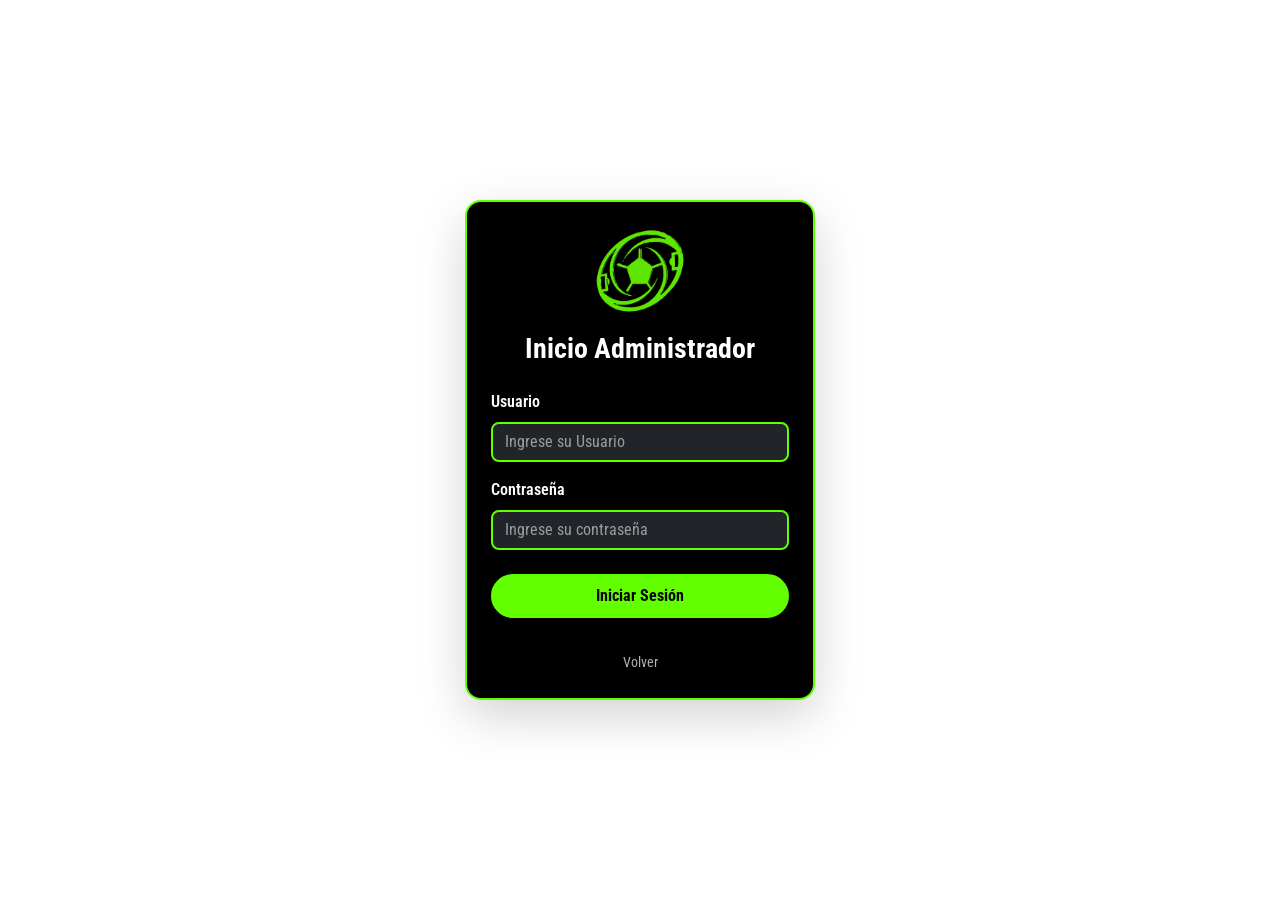
<file: html/inicioadmi.html>
<!DOCTYPE html>
<html lang="es">
<head>
    <meta charset="UTF-8">
    <meta name="viewport" content="width=device-width, initial-scale=1.0">
    <title>Inicio Administrador - CanchaFácil</title>
    
    <link href="https://cdn.jsdelivr.net/npm/bootstrap@5.3.2/dist/css/bootstrap.min.css" rel="stylesheet">
    <link rel="stylesheet" type="text/css" href="../css/inicioadmi.css">
</head>
<body class="d-flex align-items-center justify-content-center min-vh-100">

    <div class="admin-card p-4 text-center shadow-lg bg-black">
        
        <img src="../img/logo-green.png" alt="Logo Cancha-Facil" class="mb-3 img-fluid" width="90" height="90">
        
        <h1 class="h3 mb-4 fw-bold text-white">Inicio Administrador</h1> 
        
        <!-- Alerta de mensaje (oculta por defecto) -->
        <div id="loginAlert" class="alert d-none mb-3 py-2 text-start" role="alert"></div>

        <form id="adminForm" novalidate>
            <div class="mb-3 text-start">
                <label class="form-label text-white fw-semibold">Usuario</label>
                <input 
                    type="text" 
                    id="adminName"
                    class="form-control custom-input bg-dark" 
                    placeholder="Ingrese su Usuario"
                    autocomplete="username"
                >
            </div>
            
            <div class="mb-4 text-start">
                <label class="form-label text-white fw-semibold">Contraseña</label>
                <input 
                    type="password" 
                    id="adminPassword"
                    class="form-control custom-input bg-dark" 
                    placeholder="Ingrese su contraseña"
                    autocomplete="current-password"
                >
            </div>
            
            <button type="submit" class="btn btn-custom w-100 rounded-pill fw-bold mb-3 py-2">
                Iniciar Sesión
            </button>
        </form>
        
        <div class="mt-3">
            <a href="login.html" class="text-decoration-none back-link">Volver</a>
        </div>
    </div>

    <script src="https://cdn.jsdelivr.net/npm/bootstrap@5.3.2/dist/js/bootstrap.bundle.min.js"></script>

    <script>
        // ── Credenciales válidas ──────────────────────────────────────────
        const ADMIN_CREDENTIALS = {
            username: "admin",
            password: "cancha2024"
        };

        // ── Referencias al DOM ────────────────────────────────────────────
        const form       = document.getElementById("adminForm");
        const nameInput  = document.getElementById("adminName");
        const passInput  = document.getElementById("adminPassword");
        const alertBox   = document.getElementById("loginAlert");

        // ── Función para mostrar alerta ───────────────────────────────────
        function showAlert(message, type) {
            alertBox.textContent = message;
            alertBox.className = `alert alert-${type} mb-3 py-2 text-start`;
        }

        // ── Limpiar alerta al escribir ────────────────────────────────────
        [nameInput, passInput].forEach(input => {
            input.addEventListener("input", () => {
                alertBox.className = "alert d-none mb-3 py-2 text-start";
            });
        });

        // ── Lógica del formulario ─────────────────────────────────────────
        form.addEventListener("submit", function (e) {
            e.preventDefault();

            const name = nameInput.value.trim();
            const pass = passInput.value.trim();

            // Campos vacíos
            if (!name || !pass) {
                showAlert("⚠️ Por favor completa todos los campos.", "warning");
                return;
            }

            // Credenciales correctas
            if (name === ADMIN_CREDENTIALS.username && pass === ADMIN_CREDENTIALS.password) {
                showAlert("✅ Acceso concedido. Redirigiendo...", "success");
                setTimeout(() => {
                    window.location.href = "admi.html";
                }, 1500);
            } else {
                // Credenciales incorrectas
                showAlert("❌ Nombre o contraseña incorrectos. Intenta de nuevo.", "danger");
                passInput.value = "";
                passInput.focus();
            }
        });
    </script>
</body>
</html>
</file>
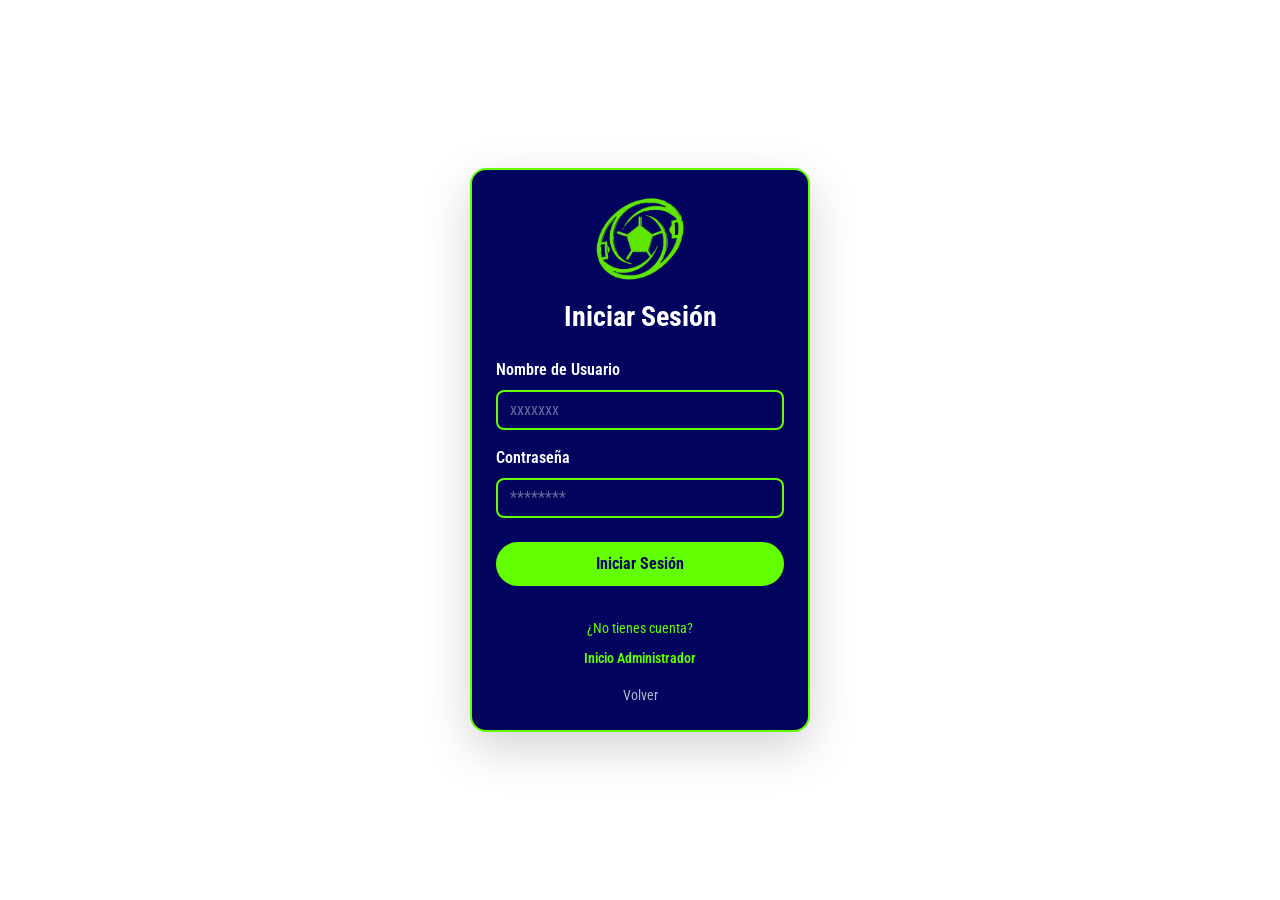
<file: html/login.html>
<!DOCTYPE html>
<html lang="es">
<head>
    <meta charset="UTF-8">
    <meta name="viewport" content="width=device-width, initial-scale=1.0">
    <title>Iniciar Sesión</title>
    
    <link href="https://cdn.jsdelivr.net/npm/bootstrap@5.3.2/dist/css/bootstrap.min.css" rel="stylesheet">
    
    <link rel="stylesheet" type="text/css" href="../css/login.css">
</head>
<body class="d-flex align-items-center justify-content-center min-vh-100">

    <div class="login-card p-4 text-center shadow-lg">
        
        <img src="../img/logo-green.png" alt="Logo Cancha-Facil" class="mb-3 img-fluid" width="90" height="90">
        
        <h1 class="h3 mb-4 fw-bold text-white">Iniciar Sesión</h1> 
        
        <form>
            <div class="mb-3 text-start">
                <label class="form-label text-white fw-semibold">Nombre de Usuario</label>
                <input type="text" class="form-control custom-input" placeholder="xxxxxxx">
            </div>
            
            <div class="mb-4 text-start">
                <label class="form-label text-white fw-semibold">Contraseña</label>
                <input type="password" class="form-control custom-input" placeholder="********">
            </div>
            
            <a href="../index.html" class="btn btn-custom w-100 rounded-pill fw-bold mb-3 py-2">Iniciar Sesión</a>
        </form>
        
        <div class="login-links d-flex flex-column gap-2 mt-3">
            <a href="../html/registro.html" class="text-decoration-none secondary-link">¿No tienes cuenta?</a>
            <a href="../html/inicioadmi.html" class="text-decoration-none secondary-link fw-semibold">Inicio Administrador</a>
            <a href="../index.html" class="text-decoration-none back-link mt-2">Volver</a>
        </div>
    </div>

    <script src="https://cdn.jsdelivr.net/npm/bootstrap@5.3.2/dist/js/bootstrap.bundle.min.js"></script>
</body>
</html>
</file>
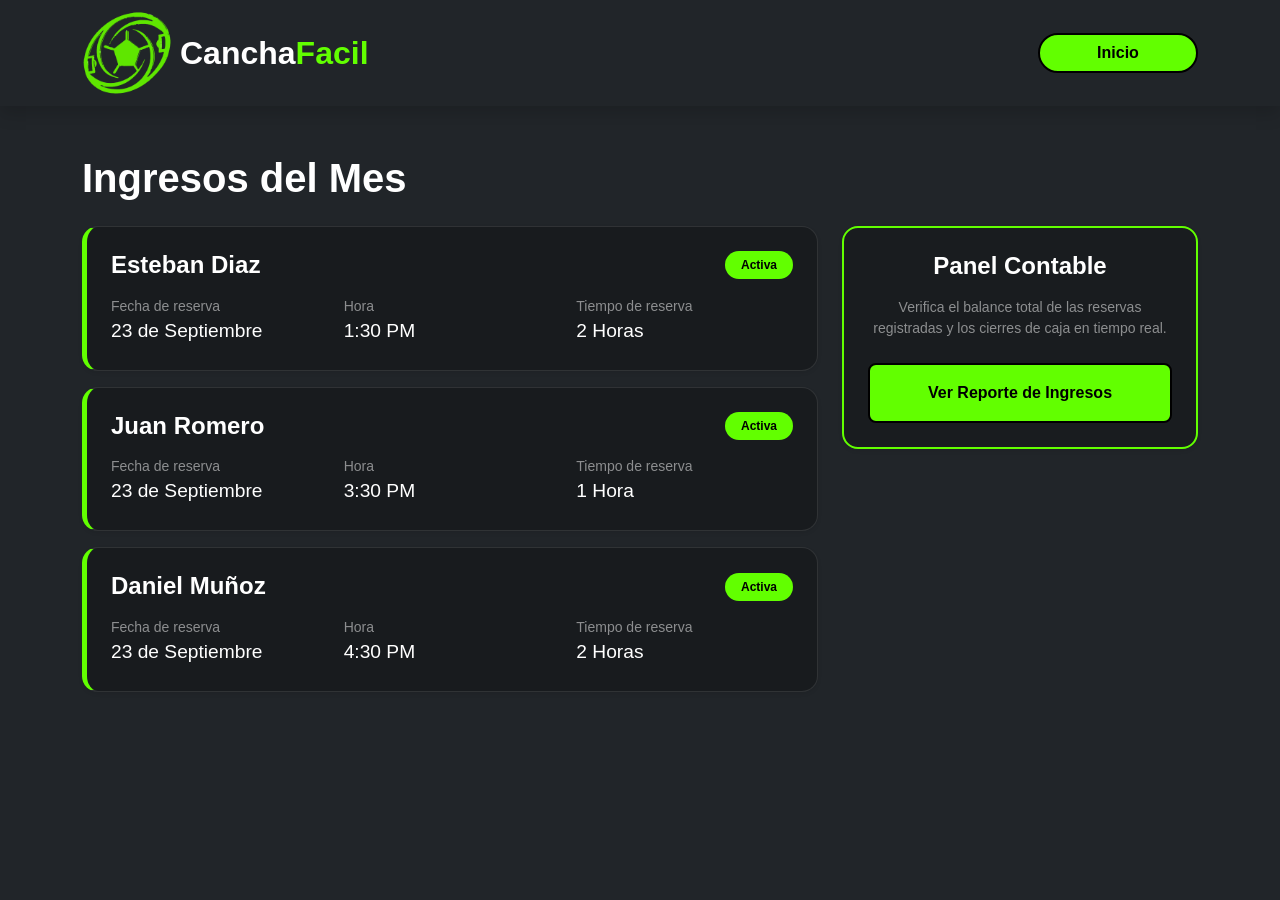
<file: html/mesadmi.html>
<!DOCTYPE html>
<html lang="es">
<head>
    <meta charset="UTF-8">
    <meta name="viewport" content="width=device-width, initial-scale=1.0">
    <title>Ingresos del Mes - CanchaFácil</title>
    
    <!-- Bootstrap 5 CSS -->
    <link href="https://cdn.jsdelivr.net/npm/bootstrap@5.3.2/dist/css/bootstrap.min.css" rel="stylesheet">
    
    <!-- Tu archivo CSS personalizado -->
    <link rel="stylesheet" href="../css/mesadmi.css">
</head>

<body class="bg-dark text-white">

    <nav class="navbar navbar-expand-lg navbar-dark shadow bg-dark">
        <div class="container">
            <img src="../img/logo-green.png" style="height: 90px;" alt="">
            <a class="navbar-brand fw-bold ms-2" href="#" style="font-size: 2rem; color: white;">
                Cancha<span style="color:  #62ff00;">Facil </span>
            </a>

            <button class="navbar-toggler" type="button" data-bs-toggle="collapse" data-bs-target="#menu">
                <span class="navbar-toggler-icon"></span>
            </button>

            <div class="collapse navbar-collapse" id="menu">
                <ul class="navbar-nav ms-auto">
                    <li class="nav-item">
                        <a href="admi.html" class="btn btn-inicio-navy rounded-pill fw-bold">Inicio</a>    
                    </li>

                </ul>
            </div>
        </div>
    </nav>

    <!-- CONTENEDOR PRINCIPAL -->
    <main class="container my-5">
        <h1 class="text-white mb-4 fw-bold text-center text-md-start">Ingresos del Mes</h1>
        
        <div class="row g-4">
            <!-- LISTA DE RESERVAS (Columna de las tarjetas) -->
            <div class="col-12 col-lg-8 d-flex flex-column gap-3">
                
                <!-- Tarjeta 1 -->
                <div class="tarjeta-reserva p-4 shadow-sm rounded-4">
                    <div class="d-flex justify-content-between align-items-center mb-3">
                        <h3 class="cliente text-white m-0 fw-bold fs-4">Esteban Diaz</h3>
                        <span class="badge text-bg-verde px-3 py-2 rounded-pill fw-bold">Activa</span>
                    </div>
                    <div class="row g-3">
                        <div class="col-12 col-sm-4">
                            <span class="text-white-50 small d-block">Fecha de reserva</span>
                            <strong class="info text-white">23 de Septiembre</strong>
                        </div>
                        <div class="col-6 col-sm-4">
                            <span class="text-white-50 small d-block">Hora</span>
                            <strong class="info text-white">1:30 PM</strong>
                        </div>
                        <div class="col-6 col-sm-4">
                            <span class="text-white-50 small d-block">Tiempo de reserva</span>
                            <strong class="info text-white">2 Horas</strong>
                        </div>
                    </div>
                </div>

                <!-- Tarjeta 2 -->
                <div class="tarjeta-reserva p-4 shadow-sm rounded-4">
                    <div class="d-flex justify-content-between align-items-center mb-3">
                        <h3 class="cliente text-white m-0 fw-bold fs-4">Juan Romero</h3>
                        <span class="badge text-bg-verde px-3 py-2 rounded-pill fw-bold">Activa</span>
                    </div>
                    <div class="row g-3">
                        <div class="col-12 col-sm-4">
                            <span class="text-white-50 small d-block">Fecha de reserva</span>
                            <strong class="info text-white">23 de Septiembre</strong>
                        </div>
                        <div class="col-6 col-sm-4">
                            <span class="text-white-50 small d-block">Hora</span>
                            <strong class="info text-white">3:30 PM</strong>
                        </div>
                        <div class="col-6 col-sm-4">
                            <span class="text-white-50 small d-block">Tiempo de reserva</span>
                            <strong class="info text-white">1 Hora</strong>
                        </div>
                    </div>
                </div>

                <!-- Tarjeta 3 -->
                <div class="tarjeta-reserva p-4 shadow-sm rounded-4">
                    <div class="d-flex justify-content-between align-items-center mb-3">
                        <h3 class="cliente text-white m-0 fw-bold fs-4">Daniel Muñoz</h3>
                        <span class="badge text-bg-verde px-3 py-2 rounded-pill fw-bold">Activa</span>
                    </div>
                    <div class="row g-3">
                        <div class="col-12 col-sm-4">
                            <span class="text-white-50 small d-block">Fecha de reserva</span>
                            <strong class="info text-white">23 de Septiembre</strong>
                        </div>
                        <div class="col-6 col-sm-4">
                            <span class="text-white-50 small d-block">Hora</span>
                            <strong class="info text-white">4:30 PM</strong>
                        </div>
                        <div class="col-6 col-sm-4">
                            <span class="text-white-50 small d-block">Tiempo de reserva</span>
                            <strong class="info text-white">2 Horas</strong>
                        </div>
                    </div>
                </div>

            </div>

            <!-- PANEL LATERAL (Columna de acciones) -->
            <div class="col-12 col-lg-4">
                <div class="panel-lateral p-4 rounded-4 shadow-sm text-center">
                    <h4 class="text-white mb-3 fw-bold">Panel Contable</h4>
                    <p class="text-white-50 small mb-4">Verifica el balance total de las reservas registradas y los cierres de caja en tiempo real.</p>
                    <a href="ingresoadmi.html" class="btn btn-panel-action w-100 py-3 rounded-3 fw-bold">
                        Ver Reporte de Ingresos
                    </a>
                </div>
            </div>
        </div>
    </main>

    <!-- Bootstrap 5 JS -->
    <script src="https://cdn.jsdelivr.net/npm/bootstrap@5.3.2/dist/js/bootstrap.bundle.min.js"></script>
</body>
</html>
</file>
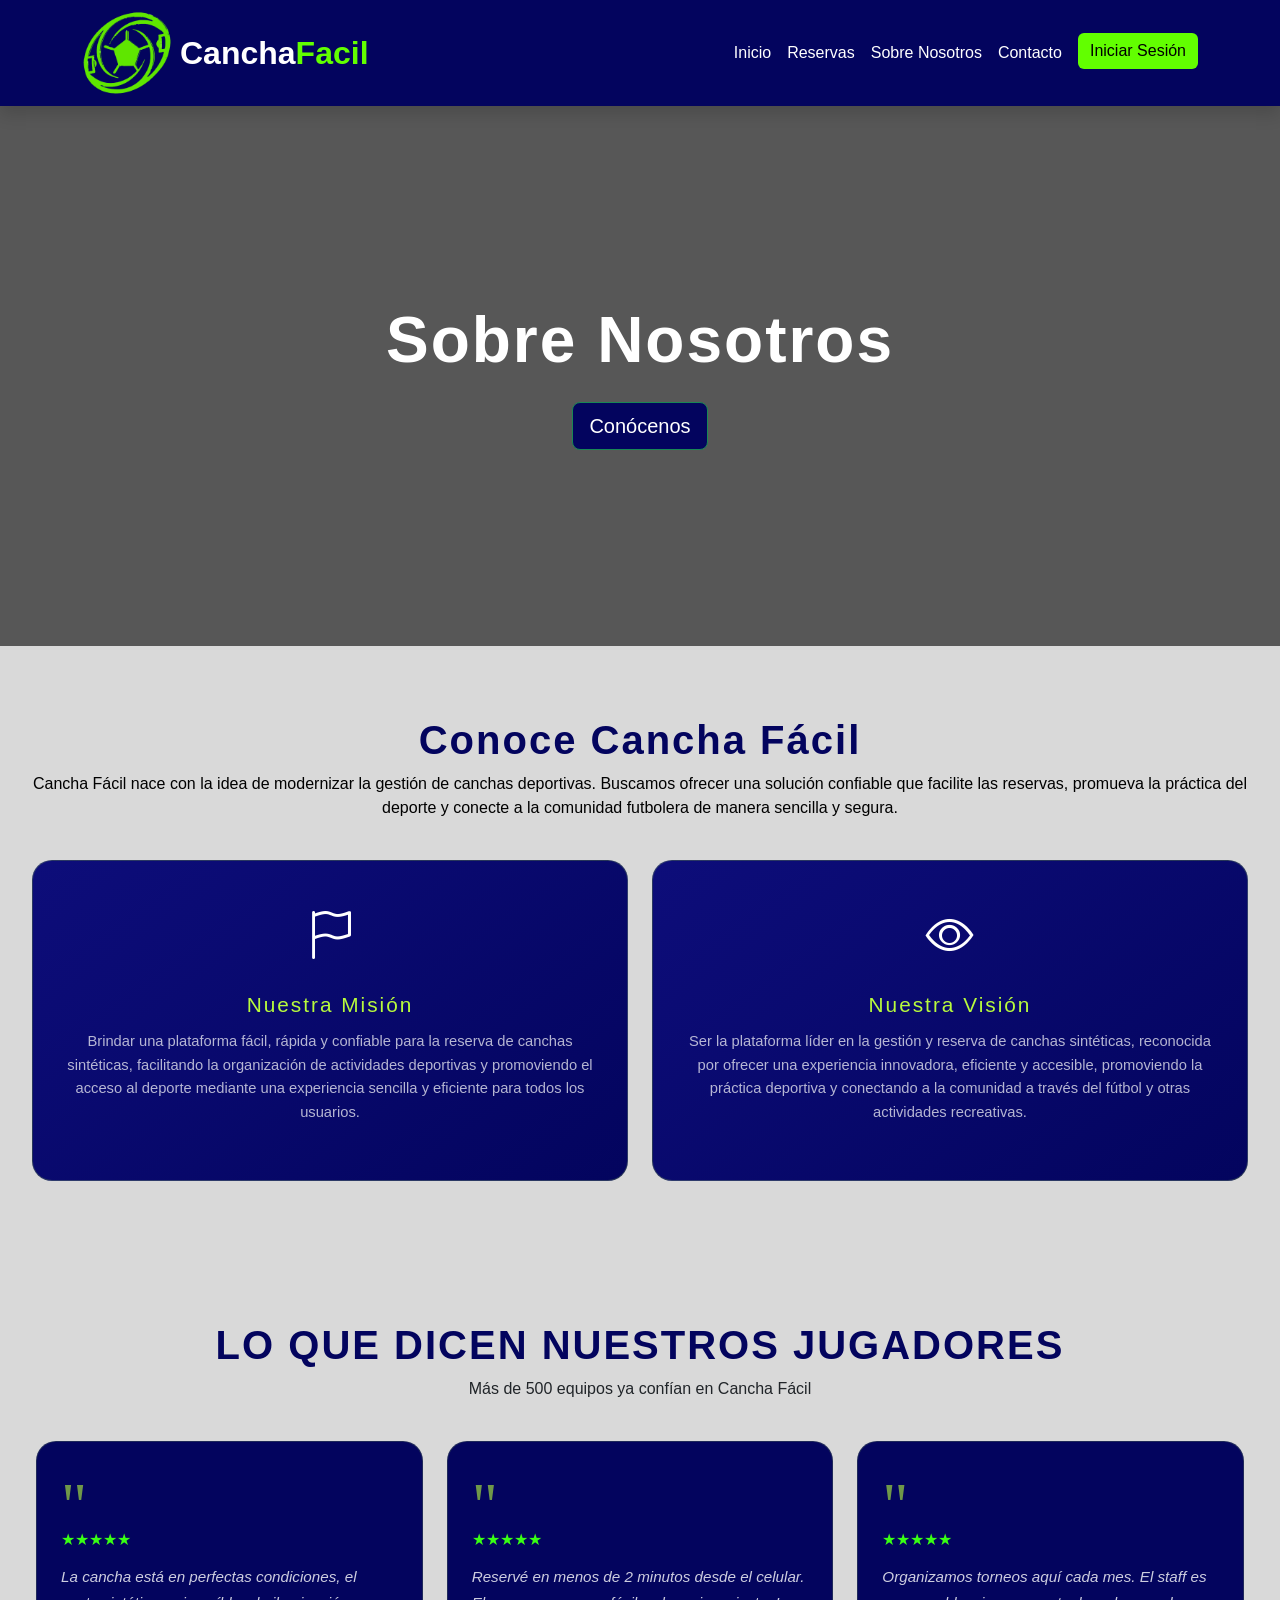
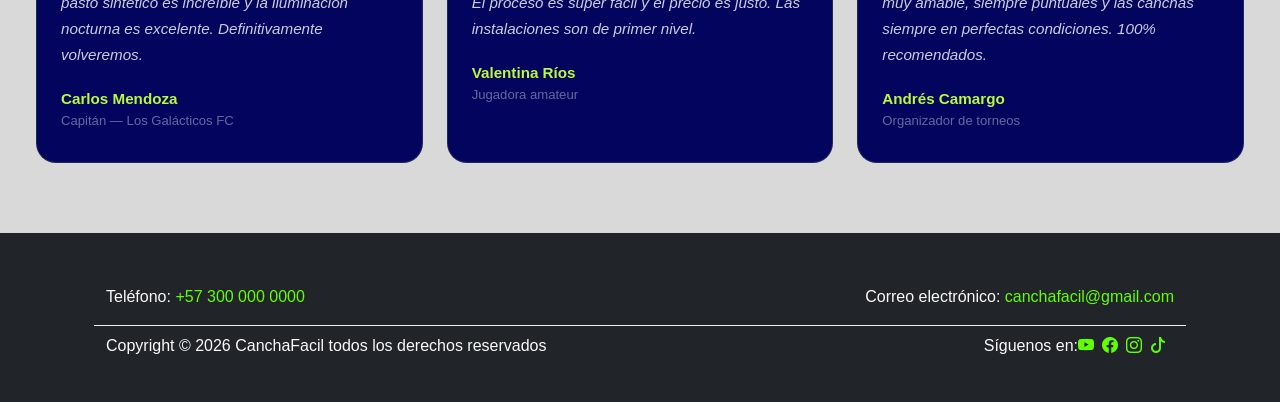
<file: html/nosotros.html>
<!DOCTYPE html>
<html lang="es">

<head>
    <meta charset="UTF-8" />
    <meta name="viewport" content="width=device-width, initial-scale=1.0" />
    <title>CanchasFácil - Sobre Nosotros</title>
    <link rel="icon" href="../img/logo-green.png">
    <link href="https://cdn.jsdelivr.net/npm/bootstrap@5.3.3/dist/css/bootstrap.min.css" rel="stylesheet">
    <link rel="stylesheet" href="../css/nosotros.css">
    <link rel="stylesheet" href="https://cdn.jsdelivr.net/npm/bootstrap-icons@1.13.1/font/bootstrap-icons.min.css">
</head>

<body>


    <!--  navbar -->
    <nav class="navbar navbar-expand-lg navbar-dark shadow" style="background-color: #03045e;">
        <div class="container">
            <img src="../img/logo-green.png" style="height: 90px;" alt="">
            <a class="navbar-brand fw-bold ms-2" href="#" style="font-size: 2rem; color: white;">
                Cancha<span style="color:  #62ff00;">Facil </span>
            </a>


            <button class="navbar-toggler" type="button" data-bs-toggle="collapse" data-bs-target="#menu">
                <span class="navbar-toggler-icon"></span>
            </button>


            <div class="collapse navbar-collapse" id="menu">
                <ul class="navbar-nav ms-auto">
                    <li class="nav-item">
                        <a class="nav-link active" href="../index.html">Inicio</a>
                    </li>


                    <li class="nav-item">
                        <a class="nav-link active" href="../html/reservas.html">Reservas</a>
                    </li>


                    <li class="nav-item">
                        <a class="nav-link active" href="../html/nosotros.html">Sobre Nosotros</a>
                    </li>


                    <li class="nav-item">
                        <a class="nav-link active" href="../html/contacto.html">Contacto</a>
                    </li>

                    <li class="nav-item">
                        <a href="../html/login.html" class="btn btn-info border-0 ms-2" style="background-color: #62ff00;"">Iniciar Sesión</a>
                    </li>
                </ul>
            </div>
        </div>
    </nav>


    <section class="hero">
        <div class="container">
            <h1>Sobre Nosotros</h1>


            <a href="#cancha" class="btn btn-success btn-lg mt-3" style="background-color: #03045e;"">
                Conócenos
            </a>
        </div>
    </section>


    <!--Seccion4-->
    <div class="container-fluid">
        <section id="cancha" class="seccion-porque">

                <h1 class="titulo-sec">Conoce Cancha Fácil</h1>
                <p class="subtitulo-seccion">Cancha Fácil nace con la idea de modernizar la gestión de canchas deportivas. Buscamos ofrecer una solución confiable que facilite las reservas, promueva la práctica del deporte y conecte a la comunidad futbolera de manera sencilla y segura.</p>

                <div class="row g-4 justify-content-center mt-2">

                    <div class="col">
                        <div class="porque-card">
                            <span class="porque-icono"><i class="bi bi-flag"></i></span>
                            <div class="porque-titulo">Nuestra Misión</div>
                            <p class="porque-texto">Brindar una plataforma fácil, rápida y confiable para la reserva de canchas sintéticas, facilitando la organización de actividades deportivas y promoviendo el acceso al deporte mediante una experiencia sencilla y eficiente para todos los usuarios.</p>
                        </div>
                    </div>


                    <div class="col">
                        <div class="porque-card">
                            <span class="porque-icono"><i class="bi bi-eye"></i></span>
                            <div class="porque-titulo">Nuestra Visión</div>
                            <p class="porque-texto">Ser la plataforma líder en la gestión y reserva de canchas sintéticas, reconocida por ofrecer una experiencia innovadora, eficiente y accesible, promoviendo la práctica deportiva y conectando a la comunidad a través del fútbol y otras actividades recreativas.</p>
                        </div>
                    </div>

                </div>

        </section>
    </div>

    

    <!--SECCIÓN — TESTIMONIOS Y RESEÑAS-->
    <section class="seccion-testimonios">


        <h1 class="titulo-seccion">LO QUE DICEN NUESTROS JUGADORES</h1>
        <p class="subtit-seccion">Más de 500 equipos ya confían en Cancha Fácil</p>


        <div class="row g-4 justify-content-center px-3 mt-2">


            <div class="col-12 col-md-6 col-lg-4">
                <div class="testimonio-card">
                    <span class="comilla">"</span>
                    <div class="estrellas">★★★★★</div>
                    <p class="testimonio-texto">La cancha está en perfectas condiciones, el pasto sintético es increíble
                        y la iluminación nocturna es excelente. Definitivamente volveremos.</p>
                    <div class="testimonio-nombre">Carlos Mendoza</div>
                    <div class="testimonio-rol">Capitán — Los Galácticos FC</div>
                </div>
            </div>


            <div class="col-12 col-md-6 col-lg-4">
                <div class="testimonio-card">
                    <span class="comilla">"</span>
                    <div class="estrellas">★★★★★</div>
                    <p class="testimonio-texto">Reservé en menos de 2 minutos desde el celular. El proceso es super
                        fácil y el precio es justo. Las instalaciones son de primer nivel.</p>
                    <div class="testimonio-nombre">Valentina Ríos</div>
                    <div class="testimonio-rol">Jugadora amateur</div>
                </div>
            </div>


            <div class="col-12 col-md-6 col-lg-4">
                <div class="testimonio-card">
                    <span class="comilla">"</span>
                    <div class="estrellas">★★★★★</div>
                    <p class="testimonio-texto">Organizamos torneos aquí cada mes. El staff es muy amable, siempre
                        puntuales y las canchas siempre en perfectas condiciones. 100% recomendados.</p>
                    <div class="testimonio-nombre">Andrés Camargo</div>
                    <div class="testimonio-rol">Organizador de torneos</div>
                </div>
            </div>

        </div>

    </section>


    <!--Footer-->
    <footer class="bg-dark text-light">
        <div class="container">
            <div class="p-4">
                <div class="row align-items-center pt-2">
                    <div class="col-12 col-md-6 text-center text-md-start mb-2 mb-md-0">
                        <p>Teléfono: <span style="color: #62ff00;">+57 300 000 0000</span></p>
                    </div>
                    <div class="col-12 col-md-6 text-end text-md-center">
                        <span class="justify-content-end d-flex">
                            <p>Correo electrónico: <span style="color: #62ff00;"> canchafacil@gmail.com</span></p>
                        </span>
                    </div>
                </div>
                <div class="row align-items-center pt-2" style="border-top: 1px solid #eee;">
                    <div class="col-12 col-md-6 text-center text-md-start mb-2 mb-md-0">
                        <p class="mb-0">Copyright © 2026 CanchaFacil todos los derechos reservados</p>
                    </div>
                    <div class="col-12 col-md-6 text-end text-md-center">
                        <span class="justify-content-end d-flex"> Síguenos en:ㅤㅤ
                            <a href="" style="color: #62ff00;"><i class="bi bi-youtube me-2"></i></a>
                            <a href="" style="color: #62ff00;"><i class="bi bi-facebook me-2"></i></a>
                            <a href="" style="color: #62ff00;"><i class="bi bi-instagram me-2"></i></a>
                            <a href="" style="color: #62ff00;"><i class="bi bi-tiktok me-2"></i></a>
                        </span>
                    </div>
                </div>
            </div>
        </div>
    </footer>

    <script src="https://cdn.jsdelivr.net/npm/bootstrap@5.3.3/dist/js/bootstrap.bundle.min.js"></script>

</body>

</html>
</file>
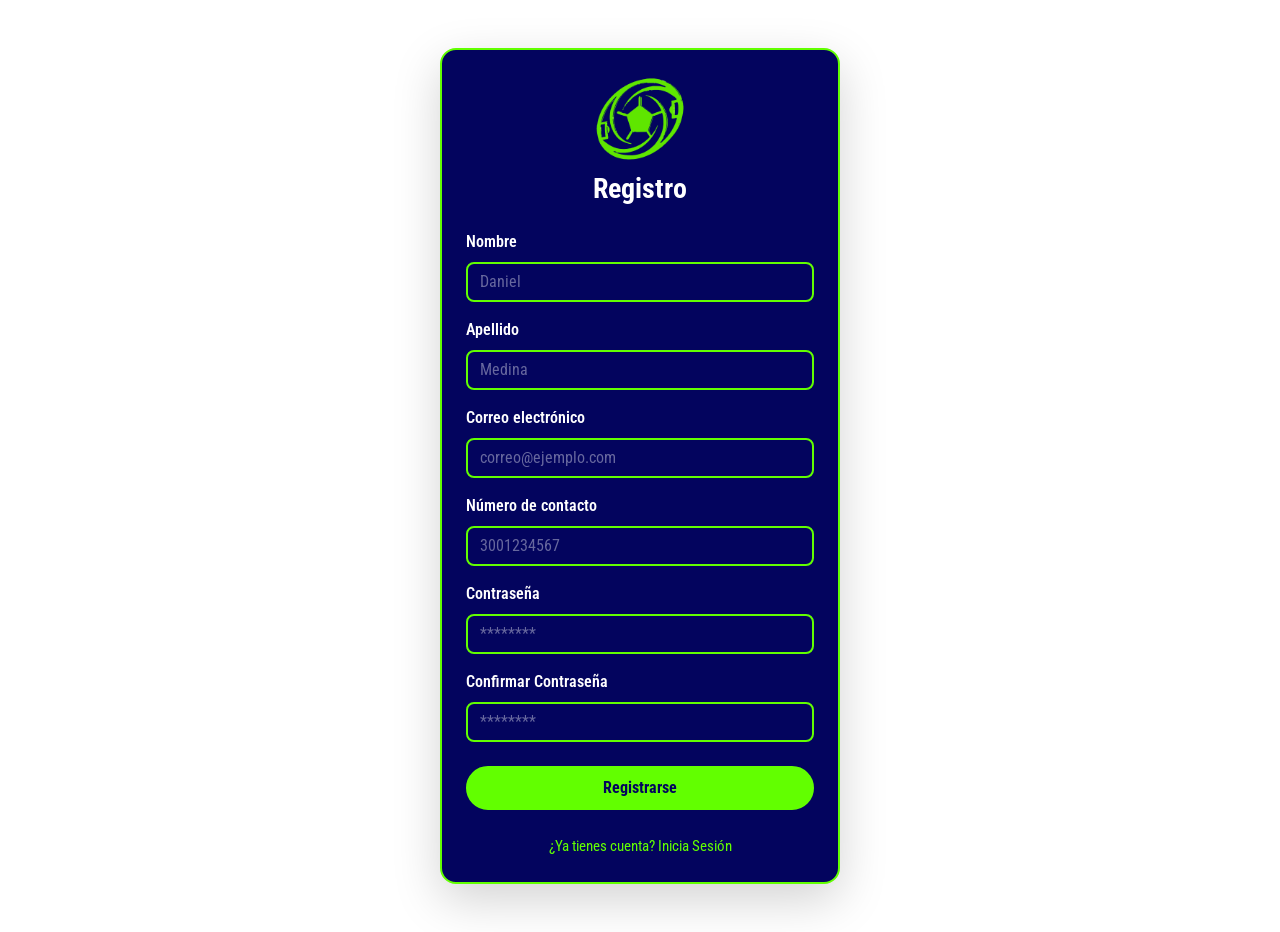
<file: html/registro.html>
<!DOCTYPE html>
<html lang="es">
<head>
    <meta charset="UTF-8">
    <meta name="viewport" content="width=device-width, initial-scale=1.0">
    <title>Registrarse - CanchaFácil</title>
    
    <link href="https://cdn.jsdelivr.net/npm/bootstrap@5.3.2/dist/css/bootstrap.min.css" rel="stylesheet">
    
    <link rel="stylesheet" type="text/css" href="../css/registro.css">
</head>
<body class="d-flex align-items-center justify-content-center min-vh-100 py-5">

    <div class="register-card p-4 text-center shadow-lg">
        
        <img src="../img/logo-green.png" alt="Logo Cancha-Facil" class="mb-2 img-fluid" width="90" height="90">
        
        <h1 class="h3 mb-4 fw-bold text-white">Registro</h1> 
        
        <form>
            <div class="mb-3 text-start">
                <label class="form-label text-white fw-semibold">Nombre</label>
                <input type="text" class="form-control custom-input" placeholder="Daniel">
            </div>

            <div class="mb-3 text-start">
                <label class="form-label text-white fw-semibold">Apellido</label>
                <input type="text" class="form-control custom-input" placeholder="Medina">
            </div>
            
            <div class="mb-3 text-start">
                <label class="form-label text-white fw-semibold">Correo electrónico</label>
                <input type="email" class="form-control custom-input" placeholder="correo@ejemplo.com">
            </div>

            <div class="mb-3 text-start">
                <label class="form-label text-white fw-semibold">Número de contacto</label>
                <input type="number" class="form-control custom-input" placeholder="3001234567">
            </div>

            <div class="mb-3 text-start">
                <label class="form-label text-white fw-semibold">Contraseña</label>
                <input type="password" class="form-control custom-input" placeholder="********">
            </div>

            <div class="mb-4 text-start">
                <label class="form-label text-white fw-semibold">Confirmar Contraseña</label>
                <input type="password" class="form-control custom-input" placeholder="********">
            </div>
            
            <a href="../index.html" class="btn btn-custom w-100 rounded-pill fw-bold mb-3 py-2">Registrarse</a>
        </form>
        
        <div class="mt-2">
            <a href="../html/login.html" class="text-decoration-none secondary-link">¿Ya tienes cuenta? Inicia Sesión</a>
        </div>
    </div>

    <script src="https://cdn.jsdelivr.net/npm/bootstrap@5.3.2/dist/js/bootstrap.bundle.min.js"></script>
</body>
</html>
</html>
</file>
<file: css/inicioadmi.css>
/* ===== IMPORTACIÓN DE FUENTE ===== */
@import url('https://fonts.googleapis.com/css2?family=Roboto+Condensed:wght@400;700&display=swap');

* {
  box-sizing: border-box;
  font-family: "Roboto Condensed", sans-serif;
}

body {
  /* Fondo unificado con los otros accesos (imagen + filtro azul corporativo) */
  background-image: linear-gradient(rgba(0, 0, 0, 0.568)), url(../img/fondo-admi.jpg);
  background-size: cover;
  background-position: center;
  background-repeat: no-repeat;
  margin: 0;
}

/* ===== TARJETA DE ACCESO ADMI ===== */
.admin-card {
  border: 2px solid #62FF00;  /* Borde exterior en Verde Intenso */
  border-radius: 16px;
  width: 100%;
  max-width: 350px; /* Tamaño ideal y responsivo */
}

/* ===== CAMPOS DE ENTRADA (INPUTS) ===== */
.custom-input {
  border: 2px solid #62FF00 !important;
  color: #ffffff !important;
  border-radius: 8px;
}

.custom-input::placeholder {
  color: rgba(255, 255, 255, 0.548);
}

/* Iluminación verde neon al hacer foco en el campo */
.custom-input:focus {
  background-color: #000000;
  border-color: #62FF00;
  box-shadow: 0 0 10px rgba(98, 255, 0, 0.6);
}

/* ===== BOTÓN PRINCIPAL (Navy sobre Verde) ===== */
.btn-custom {
  background-color: #62FF00; /* Verde Intenso */
  color: #000000;            /* Texto Azul Navy */
  border: 2px solid #62FF00;
  transition: all 0.3s ease-in-out;
}

/* Efecto Hover invertido */
.btn-custom:hover {
  background-color: #525151;
  color: #62FF00;
  border-color: #62FF00;
  box-shadow: 0 0 20px rgba(98, 255, 0, 0.5); /* Brillo neón */
  transform: translateY(-3px);
}

/* ===== ENLACE DE RETORNO ===== */
.back-link {
  color: #ffffff;
  font-size: 0.9rem;
  opacity: 0.7;
  transition: all 0.2s ease;
}

.back-link:hover {
  opacity: 1;
  color: #62FF00;
  text-shadow: 0 0 5px rgba(98, 255, 0, 0.3);
}
</file>
<file: css/login.css>
/*  IMPORTACIÓN DE FUENTE  */
@import url('https://fonts.googleapis.com/css2?family=Roboto+Condensed:wght@400;700&display=swap');

* {
  font-family: "Roboto Condensed", sans-serif;
}

body {
  background-image: linear-gradient(#03055e83), url(../img/fondo-form.jpg);
  background-size: cover;
  background-position: center;
  background-repeat: no-repeat;
  margin: 0;
}


/*  TARJETA DE LOGIN  */
.login-card {
  background-color: #03045E; /* Azul Navy oficial */
  border: 2px solid #62FF00;  /* Borde exterior en Verde Intenso */
  border-radius: 16px;
  width: 100%;
  max-width: 340px; /* Ajuste sutil de tamaño para mejor legibilidad */
}

/*  INPUTS FORMULARIO  */
.custom-input {
  background-color: #03045E !important;
  border: 2px solid #62FF00 !important;
  color: #ffffff !important;
  border-radius: 8px;
}

.custom-input::placeholder {
  color: rgba(255, 255, 255, 0.4);
}

/* Efecto de iluminación verde al hacer clic en los inputs */
.custom-input:focus {
  background-color: #03045E;
  border-color: #62FF00;
  box-shadow: 0 0 10px rgba(98, 255, 0, 0.6);
}

/*  BOTÓN PRINCIPAL (Navy sobre Verde Intenso)  */
.btn-custom {
  background-color: #62FF00; /* Verde Intenso */
  color: #03045E;            /* Texto Azul Navy */
  border: 2px solid #62FF00;
  transition: all 0.3s ease-in-out;
}

/* Hover: Se invierte el comportamiento */
.btn-custom:hover {
  background-color: #03045E;
  color: #62FF00;
  border-color: #62FF00;
  box-shadow: 0 0 15px rgba(98, 255, 0, 0.4);
}

/*  ENLACES SECUNDARIOS  */
.secondary-link {
  color: #62FF00;
  font-size: 0.9rem;
  transition: color 0.2s ease;
}

.secondary-link:hover {
  color: #ffffff;
  text-shadow: 0 0 5px rgba(98, 255, 0, 0.5);
}

.back-link {
  color: #ffffff;
  font-size: 0.85rem;
  opacity: 0.7;
  transition: all 0.2s ease;
}

.back-link:hover {
  opacity: 1;
  color: #62FF00;
}
</file>
<file: css/mesadmi.css>
/* ===== RESET & BASE ===== */
* {
  box-sizing: border-box;
  margin: 0;
  padding: 0;
}

body {
  min-height: 100vh;
  font-family: sans-serif;
}

/* ===== HEADER ===== */
.barra-verde {
  background-color: #62FF00; /* Verde Intenso Corporativo */
  height: 80px;
  border-bottom: 3px solid #000000;
}

.logo-admin {
  height: 60px;
  width: auto;
}

/* Botón de volver al inicio */
.btn-inicio-navy {
  background-color: #62FF00;
  color: #000000;            
  border: 2px solid #000000;
  font-weight: bold;
  width: 160px;
  transition: all 0.3s ease-in-out;
}

.btn-inicio-navy:hover {
  background-color: #525151;
  color: #62FF00;
  border-color: #62FF00;
  box-shadow: 0 0 20px rgba(98, 255, 0, 0.5); /* Brillo neón */
  transform: translateY(-3px);
}

/* ===== TARJETAS DE RESERVAS ===== */
.tarjeta-reserva {
  /* Fondo oscuro semitransparente para que el fondo general siga viéndose azul */
  background-color: rgba(0, 0, 0, 0.25); 
  border: 1px solid rgba(255, 255, 255, 0.1);
  border-left: 5px solid #62FF00; /* Línea de acento verde brillante */
  transition: transform 0.2s ease, box-shadow 0.2s ease;
}

.tarjeta-reserva:hover {
  transform: translateY(-2px);
  box-shadow: 0 6px 15px rgba(98, 255, 0, 0.2) !important;
}

.text-bg-verde {
  background-color: #62FF00 !important;
  color: #000000 !important;
}

.info {
  font-size: 1.2rem;
  font-weight: 500;
}

/* ===== PANEL LATERAL ===== */
.panel-lateral {
  background-color: rgba(0, 0, 0, 0.25);
  border: 2px solid #62FF00;
}

/* Botón de acción */
.btn-panel-action {
  background-color: #62FF00;
  color: #000000;            
  border: 2px solid #000000;
  font-weight: bold;
  width: 160px;
  transition: all 0.3s ease-in-out;
}

.btn-panel-action:hover {
  background-color: #525151;
  color: #62FF00;
  border-color: #62FF00;
  box-shadow: 0 0 20px rgba(98, 255, 0, 0.5); 
  transform: translateY(-3px);
}
</file>
<file: css/nosotros.css>
/* VARIABLES Y ESTILOS GENERALES */
 :root {
     --verde-limon: #b8fb3c;
     --verde-neon: #39FF14;
     --azul-oscuro: #03045e;
     --azul-medio: #0d0d7a;
     --azul-claro: #0a0a8a;
     --negro: #000;
     --blanco: #fff;
 }


 * {
     box-sizing: border-box;
     margin: 0;
     padding: 0;
 }


 body {
     background-color: var(--blanco);
     font-family: 'Nunito', sans-serif;
     overflow-x: hidden;
 }


 h1,
 h2,
 h3,
 .titulo-seccion {
     font-family: 'Bebas Neue', sans-serif;
     letter-spacing: 2px;
 }


 body {
     background-color:#d9d9d9;
 }


 .hero {
     background: linear-gradient(rgba(0, 0, 0, .6), rgba(0, 0, 0, .6)),
         url('https://images.unsplash.com/photo-1574629810360-7efbbe195018?q=80&w=1400&auto=format&fit=crop') center/cover;
     height: 60vh;
     color: white;
     display: flex;
     align-items: center;
     text-align: center;
 }


 .hero h1 {
     font-size: 4rem;
     font-weight: bold;
 }


 .card img {
     height: 220px;
     object-fit: cover;
 }


 .section-title {
     color: #03045e;
     font-weight: bold;
 }


 footer {
     background-color: black;
     color: white;
     padding: 20px 0;
     text-align: center;
 }


 .hero2 {
     background: linear-gradient(rgba(0, 0, 0, .6), rgba(0, 0, 0, .6)),
         url(https://www.canchasfutboleros.com/uploads/1/3/7/3/137335804/mejores-canchas-bogota.jpeg) center/cover;
     height: 60vh;
     color: white;
     display: flex;
     align-items: center;
     text-align: start;
 }

 /* SECCIÓN — ¿POR QUÉ ELEGIRNOS? */
 .seccion-porque {
     padding: 70px 20px;
     text-align: center;
     position: relative;
 }


 .seccion-porque::before {
     content: '';
     position: relative;
     top: 0;
     left: 0;
     right: 0;
     height: 4px;
     background: linear-gradient(90deg, var(--verde-limon), var(--verde-neon), var(--verde-limon));
 }


 .porque-card {
     background: linear-gradient(145deg, #0d0d7a, #03045e);
     border: 1px solid rgba(184, 251, 60, 0.2);
     border-radius: 20px;
     padding: 40px 24px;
     text-align: center;
     transition: 0.3s;
     height: 100%;
 }


 .porque-card:hover {
     transform: translateY(-8px);
     border-color: var(--verde-neon);
     box-shadow: 0 0 30px rgba(57, 255, 20, 0.2);
 }


 .porque-icono {
     font-size: 3rem;
     margin-bottom: 16px;
     display: block;
     color: #fff;
 }


 .titulo-sec {
     color: #03045e;
     font-weight: bold;
 }


 .subtitulo-seccion {
     color: #000000;
 }


 .porque-titulo {
     color: #b8fb3c;
     font-size: 1.3rem;
     font-family: 'Bebas Neue', sans-serif;
     letter-spacing: 2px;
     margin-bottom: 10px;
 }


 .porque-texto {
     color: rgba(255, 255, 255, 0.7);
     font-size: 0.92rem;
     line-height: 1.6;
 }


 /* TESTIMONIOS */
 .seccion-testimonios {
     background-color: #d9d9d9;
     padding: 70px 20px;
     text-align: center;
 }


 .testimonio-card {
     background: #03045e;
     border: 1px solid rgba(184, 251, 60, 0.15);
     border-radius: 20px;
     padding: 32px 24px;
     text-align: left;
     transition: 0.3s;
     height: 100%;
     position: relative;
 }


 .titulo-seccion {
     color: #03045e;
     font-weight: bold;
 }


 .testimonio-card:hover {
     transform: translateY(-8px);
     border-color: var(--verde-neon);
     box-shadow: 0 0 30px rgba(57, 255, 20, 0.2);
 }


 .comilla {
     font-size: 4rem;
     color: var(--verde-limon);
     line-height: 1;
     margin-bottom: -10px;
     display: block;
     font-family: Georgia, serif;
     opacity: 0.6;
 }


 .testimonio-texto {
     color: rgba(255, 255, 255, 0.8);
     font-size: 0.95rem;
     line-height: 1.7;
     margin-bottom: 20px;
     font-style: italic;
 }


 .testimonio-nombre {
     color: var(--verde-limon);
     font-weight: 800;
     font-size: 0.95rem;
 }


 .testimonio-rol {
     color: rgba(255, 255, 255, 0.4);
     font-size: 0.82rem;
 }

 .estrellas {
     color: var(--verde-neon);
     font-size: 1rem;
     margin-bottom: 12px;
 }
</file>
<file: css/registro.css>
/* ===== IMPORTACIÓN DE FUENTE ===== */
@import url('https://fonts.googleapis.com/css2?family=Roboto+Condensed:wght@400;700&display=swap');

* {
  box-sizing: border-box;
  font-family: "Roboto Condensed", sans-serif;
}

body {
  background-image: linear-gradient(#03055e83), url("../img/fondo-form.jpg");
  background-size: cover;
  background-position: center;
  background-repeat: no-repeat;
  margin: 0;
}

/*  TARJETA DE REGISTRO  */
.register-card {
  background-color: #03045E; /* Azul Navy oficial */
  border: 2px solid #62FF00;  /* Borde exterior en Verde Intenso */
  border-radius: 16px;
  width: 100%;
  max-width: 400px; /* Un poco más ancho para albergar los inputs cómodamente */
}

/*  INPUTS DEL FORMULARIO  */
.custom-input {
  background-color: #03045E !important;
  border: 2px solid #62FF00 !important;
  color: #ffffff !important;
  border-radius: 8px;
}

.custom-input::placeholder {
  color: rgba(255, 255, 255, 0.4);
}

/* Brillo neón verde al hacer foco */
.custom-input:focus {
  background-color: #03045E;
  border-color: #62FF00;
  box-shadow: 0 0 10px rgba(98, 255, 0, 0.6);
}

/* Quitar flechas por defecto del input de tipo número */
input[type=number]::-webkit-inner-spin-button, 
input[type=number]::-webkit-outer-spin-button { 
  -webkit-appearance: none; 
  margin: 0; 
}

/*  BOTÓN PRINCIPAL (Navy sobre Verde Intenso)  */
.btn-custom {
  background-color: #62FF00; /* Verde Intenso */
  color: #03045E;            /* Texto Azul Navy */
  border: 2px solid #62FF00;
  transition: all 0.3s ease-in-out;
}

.btn-custom:hover {
  background-color: #03045E;
  color: #62FF00;
  border-color: #62FF00;
  box-shadow: 0 0 15px rgba(98, 255, 0, 0.4);
}

/*  ENLACE SECUNDARIO  */
.secondary-link {
  color: #62FF00;
  font-size: 0.95rem;
  transition: color 0.2s ease;
}

.secondary-link:hover {
  color: #ffffff;
  text-shadow: 0 0 5px rgba(98, 255, 0, 0.5);
}
</file>
